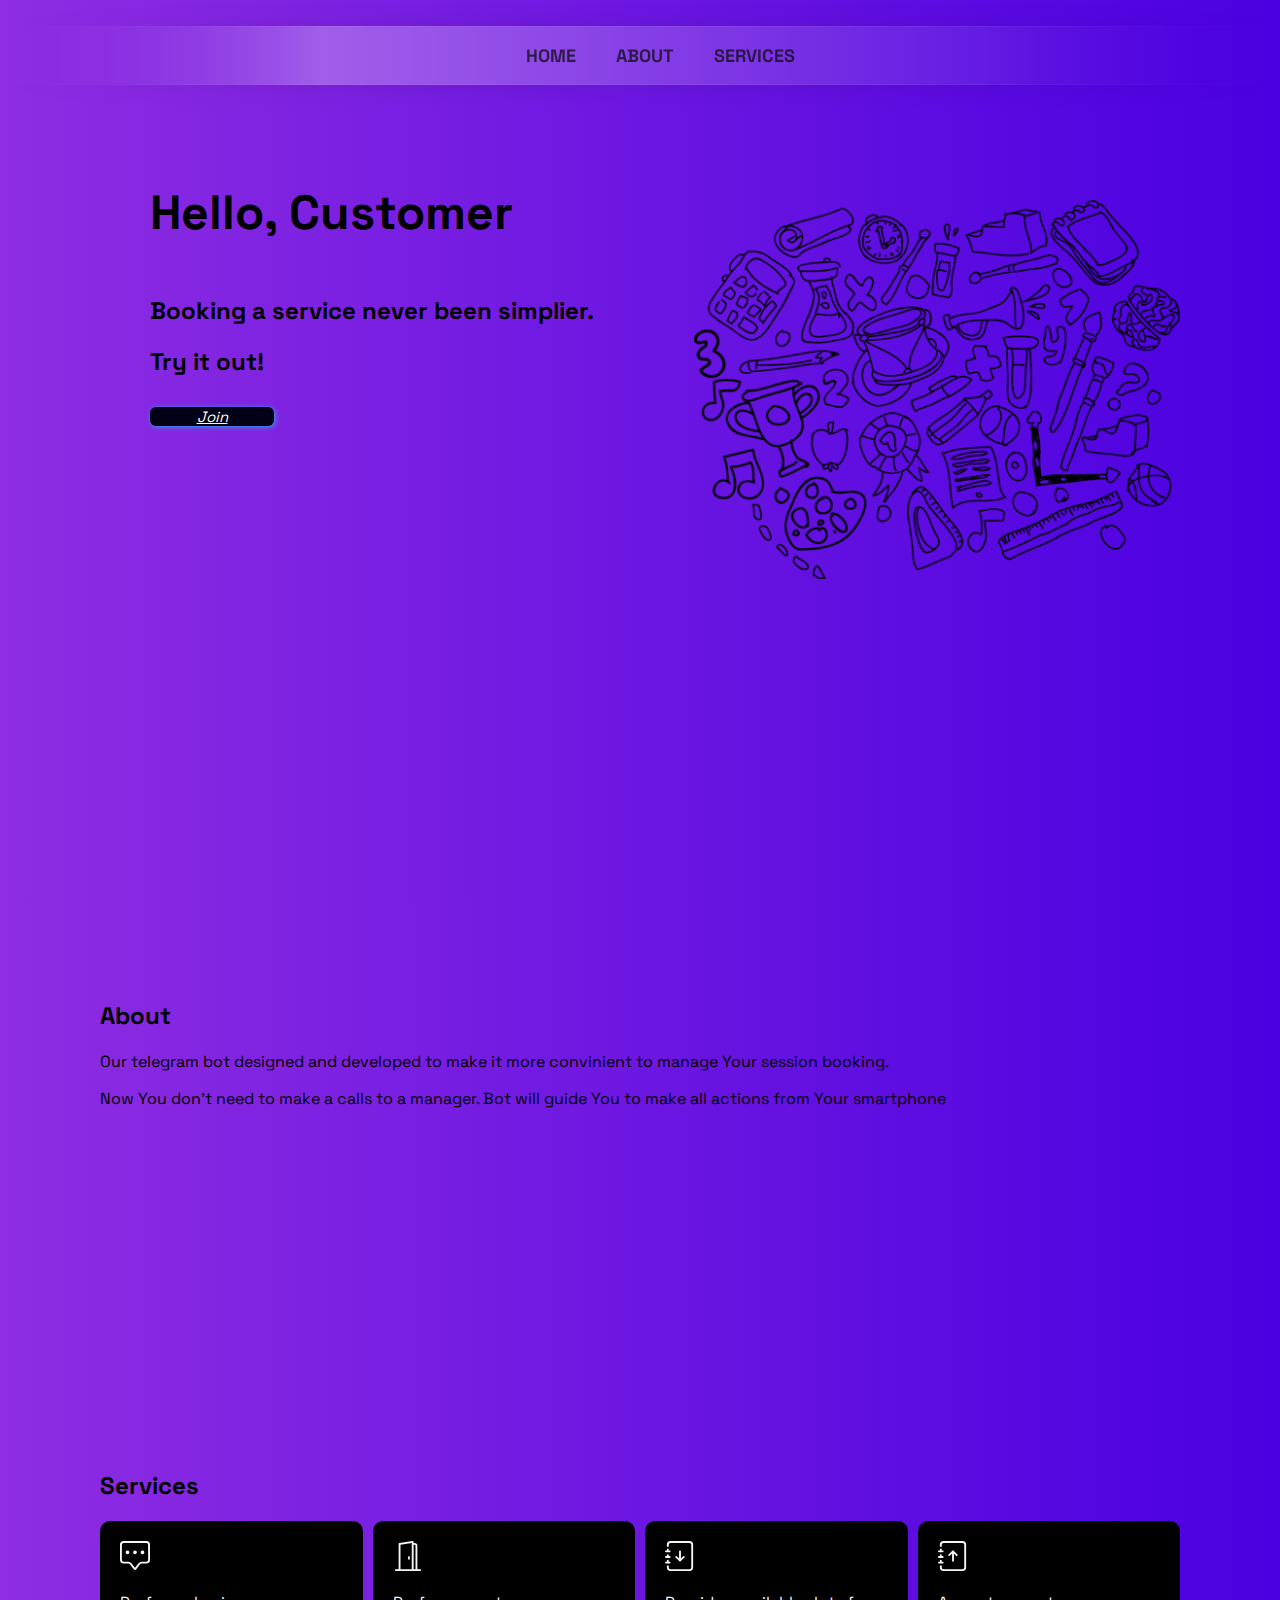
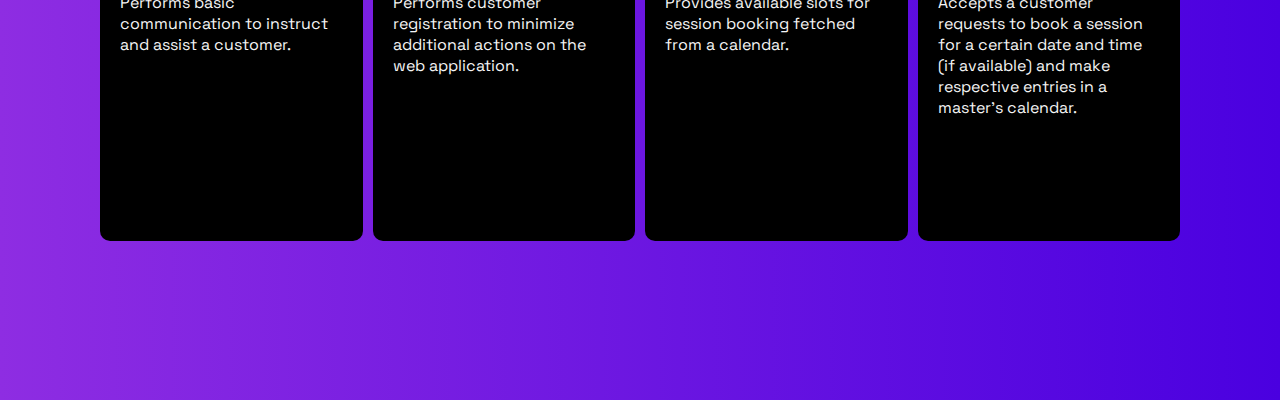
<file: src/templates/index.html>
<!DOCTYPE html>
<html lang="en">
<head>
    <meta charset="UTF-8">
    <meta http-equiv="X-UA-Compatible" content="IE=edge">
    <meta name="viewport" content="width=device-width, initial-scale=1.0">
    <link rel="stylesheet" href="../statics/index.css">
    <script src="../js/scripts.js" defer></script>
    <title>Welcome</title>
</head>
<body>
    <nav class="navbar">
        <ul>
          <li>
            <a href="#home"><b>Home</b></a>
          </li>
          <li>
            <a href="#about"><b>About</b></a>
          </li>
          <li>
            <a href="#services"><b>Services</b></a>
          </li>
        </ul>
    </nav>

<main>
    <section class="first-section" id="home">
        <article class="main-left">
            <h1>Hello, Customer</h1>
            <h2>Booking a service never been simplier.</h2>
            <h2>Try it out!</h2>
            <a href="https://telegram.im/@schedule_mate_bot" target="_blank" class="telegramim_button telegramim_shadow telegramim_pulse mb-4" style="font-size:15px;width:124px;background:#030115;box-shadow:1px 1px 5px #27A5E7;color:#FFFFFF;border-radius:6px; text-align: center"><i> Join</i></a> 
        </article>

        <article class="main-right">
            <img src="../img/main.png" alt="">
        </article>
    </section>
    <section class="about" id="about">
      <h2>About</h2>
      <p>
        Our telegram bot designed and developed to make it more convinient
        to manage Your session booking.
      </p>
      <p>
        Now You don't need to make a calls
        to a manager. Bot will guide You to make all actions from Your smartphone
      </p>
    </section>
    <section class="services" id="services">
      <h2>Services</h2>
      <div class="service-details">
        <div class="service-plate">
          <svg xmlns="http://www.w3.org/2000/svg" width="30" height="30" fill="currentColor" class="bi bi-chat-square-dots" viewBox="0 0 16 16">
            <path d="M14 1a1 1 0 0 1 1 1v8a1 1 0 0 1-1 1h-2.5a2 2 0 0 0-1.6.8L8 14.333 6.1 11.8a2 2 0 0 0-1.6-.8H2a1 1 0 0 1-1-1V2a1 1 0 0 1 1-1h12zM2 0a2 2 0 0 0-2 2v8a2 2 0 0 0 2 2h2.5a1 1 0 0 1 .8.4l1.9 2.533a1 1 0 0 0 1.6 0l1.9-2.533a1 1 0 0 1 .8-.4H14a2 2 0 0 0 2-2V2a2 2 0 0 0-2-2H2z"/>
            <path d="M5 6a1 1 0 1 1-2 0 1 1 0 0 1 2 0zm4 0a1 1 0 1 1-2 0 1 1 0 0 1 2 0zm4 0a1 1 0 1 1-2 0 1 1 0 0 1 2 0z"/>
          </svg>
          <p>Performs basic communication to instruct and assist a customer.</p>
        </div>
        <div class="service-plate">
          <svg xmlns="http://www.w3.org/2000/svg" width="30" height="30" fill="currentColor" class="bi bi-door-open" viewBox="0 0 16 16">
            <path d="M8.5 10c-.276 0-.5-.448-.5-1s.224-1 .5-1 .5.448.5 1-.224 1-.5 1z"/>
            <path d="M10.828.122A.5.5 0 0 1 11 .5V1h.5A1.5 1.5 0 0 1 13 2.5V15h1.5a.5.5 0 0 1 0 1h-13a.5.5 0 0 1 0-1H3V1.5a.5.5 0 0 1 .43-.495l7-1a.5.5 0 0 1 .398.117zM11.5 2H11v13h1V2.5a.5.5 0 0 0-.5-.5zM4 1.934V15h6V1.077l-6 .857z"/>
          </svg>
          <p>Performs customer registration to minimize additional actions on the web application.</p>
        </div>

        <div class="service-plate">
          <svg xmlns="http://www.w3.org/2000/svg" width="30" height="30" fill="currentColor" class="bi bi-journal-arrow-down" viewBox="0 0 16 16">
            <path fill-rule="evenodd" d="M8 5a.5.5 0 0 1 .5.5v3.793l1.146-1.147a.5.5 0 0 1 .708.708l-2 2a.5.5 0 0 1-.708 0l-2-2a.5.5 0 1 1 .708-.708L7.5 9.293V5.5A.5.5 0 0 1 8 5z"/>
            <path d="M3 0h10a2 2 0 0 1 2 2v12a2 2 0 0 1-2 2H3a2 2 0 0 1-2-2v-1h1v1a1 1 0 0 0 1 1h10a1 1 0 0 0 1-1V2a1 1 0 0 0-1-1H3a1 1 0 0 0-1 1v1H1V2a2 2 0 0 1 2-2z"/>
            <path d="M1 5v-.5a.5.5 0 0 1 1 0V5h.5a.5.5 0 0 1 0 1h-2a.5.5 0 0 1 0-1H1zm0 3v-.5a.5.5 0 0 1 1 0V8h.5a.5.5 0 0 1 0 1h-2a.5.5 0 0 1 0-1H1zm0 3v-.5a.5.5 0 0 1 1 0v.5h.5a.5.5 0 0 1 0 1h-2a.5.5 0 0 1 0-1H1z"/>
          </svg>
          <p>Provides available slots for session booking fetched from a calendar.</p>
        </div>
        <div class="service-plate">
          <svg xmlns="http://www.w3.org/2000/svg" width="30" height="30" fill="currentColor" class="bi bi-journal-arrow-up" viewBox="0 0 16 16">
            <path fill-rule="evenodd" d="M8 11a.5.5 0 0 0 .5-.5V6.707l1.146 1.147a.5.5 0 0 0 .708-.708l-2-2a.5.5 0 0 0-.708 0l-2 2a.5.5 0 1 0 .708.708L7.5 6.707V10.5a.5.5 0 0 0 .5.5z"/>
            <path d="M3 0h10a2 2 0 0 1 2 2v12a2 2 0 0 1-2 2H3a2 2 0 0 1-2-2v-1h1v1a1 1 0 0 0 1 1h10a1 1 0 0 0 1-1V2a1 1 0 0 0-1-1H3a1 1 0 0 0-1 1v1H1V2a2 2 0 0 1 2-2z"/>
            <path d="M1 5v-.5a.5.5 0 0 1 1 0V5h.5a.5.5 0 0 1 0 1h-2a.5.5 0 0 1 0-1H1zm0 3v-.5a.5.5 0 0 1 1 0V8h.5a.5.5 0 0 1 0 1h-2a.5.5 0 0 1 0-1H1zm0 3v-.5a.5.5 0 0 1 1 0v.5h.5a.5.5 0 0 1 0 1h-2a.5.5 0 0 1 0-1H1z"/>
          </svg>
          <p>Accepts a customer requests to book a session for a certain date and time (if available) and make respective entries in a master's calendar.</p>
        </div>
      </div>
    </section>
</main>
       
<script>
  // Scrolling to 'About' section
  document.querySelector('nav a[href="#about"]').addEventListener('click', function(event) {
    event.preventDefault();
    var targetSection = document.getElementById('about');
    targetSection.scrollIntoView({ behavior: 'smooth' });
  });
</script>


</body>
</html>
</file>
<file: src/statics/index.css>
@import url('https://fonts.googleapis.com/css2?family=Space+Grotesk&display=swap');

html, body {
    margin: 0;
    padding: 0;
    font-family: 'Space Grotesk', sans-serif;
    background: linear-gradient(to right, #8e2de2, #4a00e0);
    width: 100%;
    height: 100%;
}

.navbar {
    width: 100%;
    mask-image: linear-gradient(90deg, rgba(255, 255, 255, 0) 0%, #ffffff 25%, #ffffff 75%, rgba(255, 255, 255, 0) 100%);
    margin: 0 auto;
    padding: 10px 0;
    position: fixed;
  }
  
  .navbar ul {
    text-align: center;
    background: linear-gradient(90deg, rgba(255, 255, 255, 0) 0%, rgba(255, 255, 255, 0.277) 25%, rgba(255, 255, 255, 0.077) 75%, rgba(255, 255, 255, 0) 100%);
    box-shadow: 0 0 25px rgba(0, 0, 0, 0.1), inset 0 0 1px rgba(255, 255, 255, 0.6);
    backdrop-filter: blur(1px);
    -webkit-backdrop-filter: blur(5px);
  }
  
  .navbar ul li {
    display: inline-block;
  }
  
  .navbar ul li a {
    padding: 18px;

    text-transform:uppercase;
    color: rgba(14, 14, 14, 0.742);
    font-size: 18px;
    text-decoration: none;
    display: block;
  }
  
  .navbar ul li a:hover {
    box-shadow: 0 0 10px rgba(0, 0, 0, 0.1), inset 0 0 1px rgba(255, 255, 255, 0.6);
    background: rgba(255, 255, 255, 0.1);
    color: rgba(0, 35, 122, 0.7);
  }

.first-section {
    height: 70vh;
    display: flex;;
    padding: 150px 100px 100px 100px;
}

.main-left {
    display: flex;
    flex-direction: column;
    justify-content: start;
    padding: 0 60px 50px 50px;
    width: 45%;
}

.main-left h1 {
    font-size: 3rem;
}

.main-left h2 {
    font-size: 1.5rem;
}

.main-left h2:last-of-type {
    margin-top: 0;
    margin-bottom: 30px;
}

.main-right {
    padding-top: 50px;
    max-width: 45%;
}

.main-right img {
    width: 100%;
}

.about {
    padding: 100px;
    height: 30vh;
}

.services {
    min-height: 50vh;
    height: fit-content;
    padding: 100px;
}

.service-details {
    display: flex;
    gap: 10px;
    height: fit-content;
}

.service-plate {
    background-color: black;
    width: 25%;
    height: 280px;
    border-radius: 10px;
    padding: 20px;
    color: whitesmoke;
}

.service-plate path {
    fill: whitesmoke;
}

@media screen and (max-width: 850px) {
    .first-section {
        padding-top: 80px;
        flex-direction: column;
        align-items: center;
    }

    .main-left {
        align-items: center;
        text-align: center;
        order: 2;
    }

    .main-left h1 {
        margin: 15px 0 10px 0;
    }

    .service-details {
        flex-direction: column;
    }
    
    .service-plate {
        width: 100%;
        height: 110px;
    }
    
    .about p {
        font-size: 1.3rem;
    }
}
</file>
